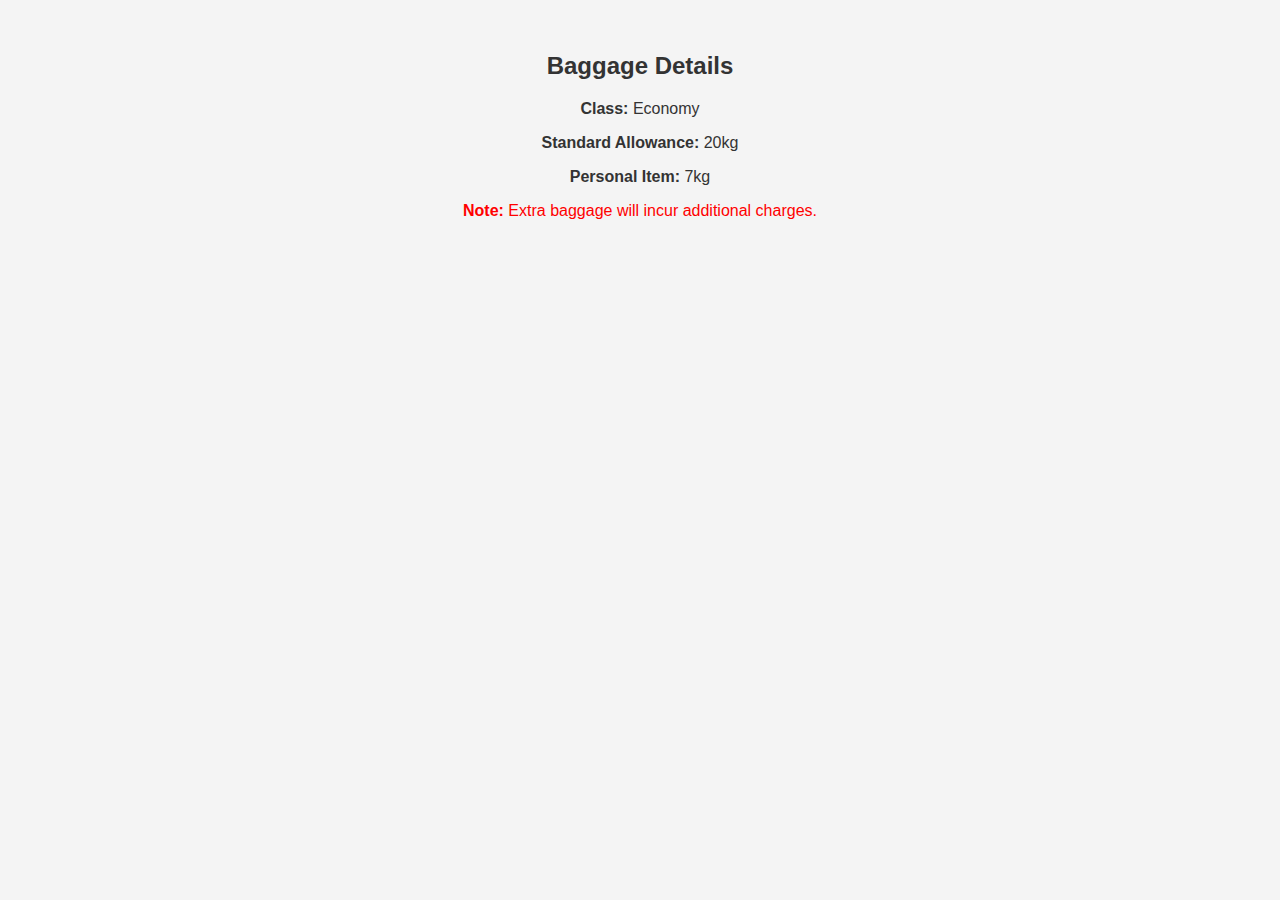
<file: baggagedetails.html>
<!-- baggagedetails.html -->
<!-- <!DOCTYPE html>
<html lang="en">
<head>
  <meta charset="UTF-8" />
  <meta name="viewport" content="width=device-width, initial-scale=1.0" />
  <title>Baggage Details</title>
  <link rel="stylesheet" href="styles.css" />
</head>
<body>
  <h1>Baggage Details</h1>
  <p>Class: Economy</p>
  <p>Standard Allowance: 20kg</p>
  <p>Personal Item: 7kg</p>
  <p style="color:red">Extra baggage will incur additional charges.</p>
</body>
</html> -->


<!DOCTYPE html>
<html lang="en">
<head>
  <meta charset="UTF-8" />
  <meta name="viewport" content="width=device-width, initial-scale=1.0" />
  <title>Baggage Details</title>
  <link rel="stylesheet" href="styles.css" />
</head>
<body>
<main>
  <div class="module-form">
    <h2>Baggage Details</h2>
    <p><strong>Class:</strong> Economy</p>
    <p><strong>Standard Allowance:</strong> 20kg</p>
    <p><strong>Personal Item:</strong> 7kg</p>
    <p style="color:red"><strong>Note:</strong> Extra baggage will incur additional charges.</p>
  </div>
</main>
</body>
</html>
</file>
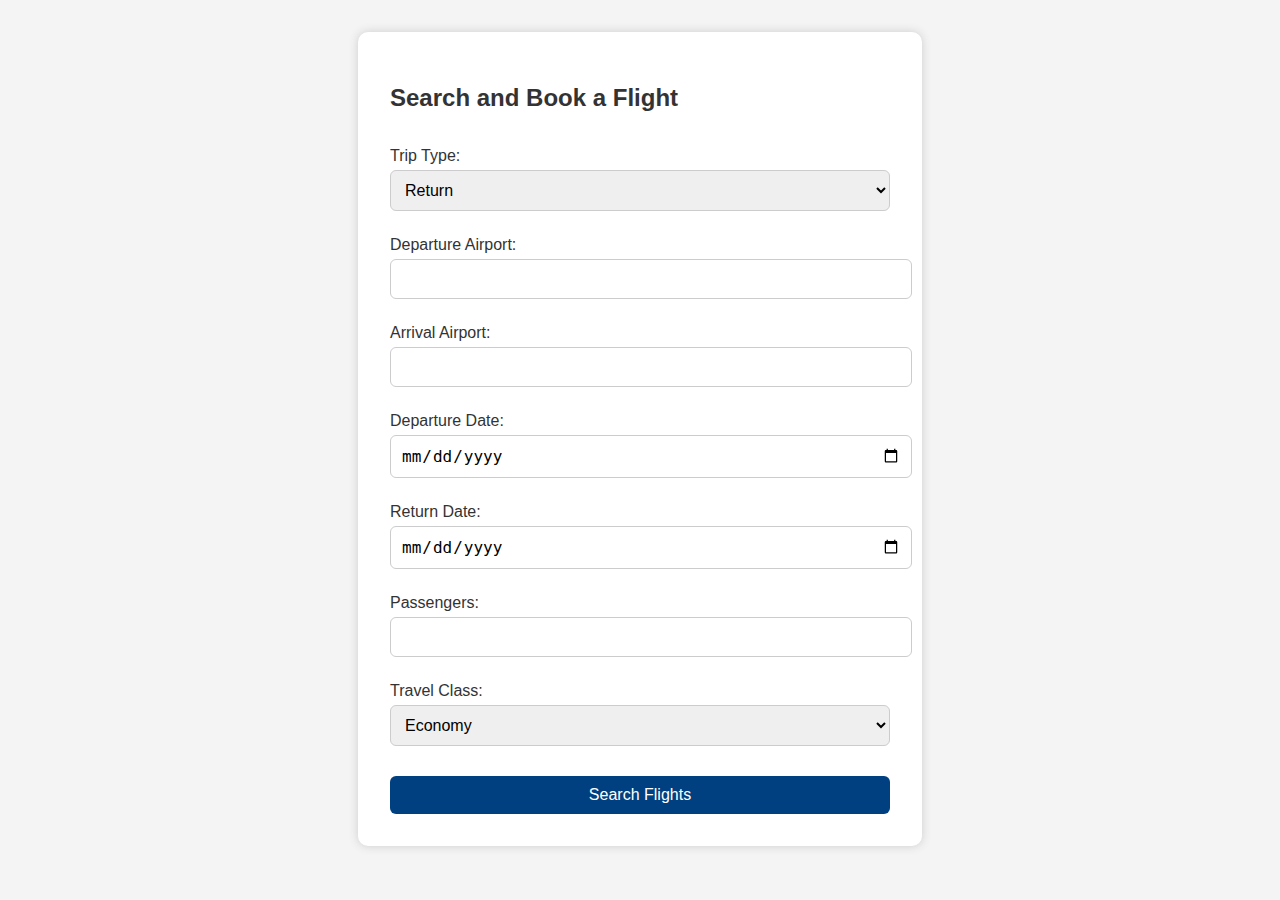
<file: book.html>
<!-- book.html -->
<!DOCTYPE html>
<html lang="en">
<head>
  <meta charset="UTF-8">
  <title>Book a Flight</title>
  <link rel="stylesheet" href="styles.css">
</head>
<body>
  <form class="form">
    <h2>Search and Book a Flight</h2>

    <label>Trip Type:
      <select>
        <option>Return</option>
        <option>One Way</option>
        <option>Multi-City</option>
      </select>
    </label>

    <label>Departure Airport:<input type="text" required></label>
    <label>Arrival Airport:<input type="text" required></label>
    <label>Departure Date:<input type="date" required></label>
    <label>Return Date:<input type="date"></label>
    <label>Passengers:<input type="number" required></label>
    <label>Travel Class:
      <select>
        <option>Economy</option>
        <option>Business</option>
      </select>
    </label>

    <button type="submit">Search Flights</button>
  </form>
</body>
</html>
</file>
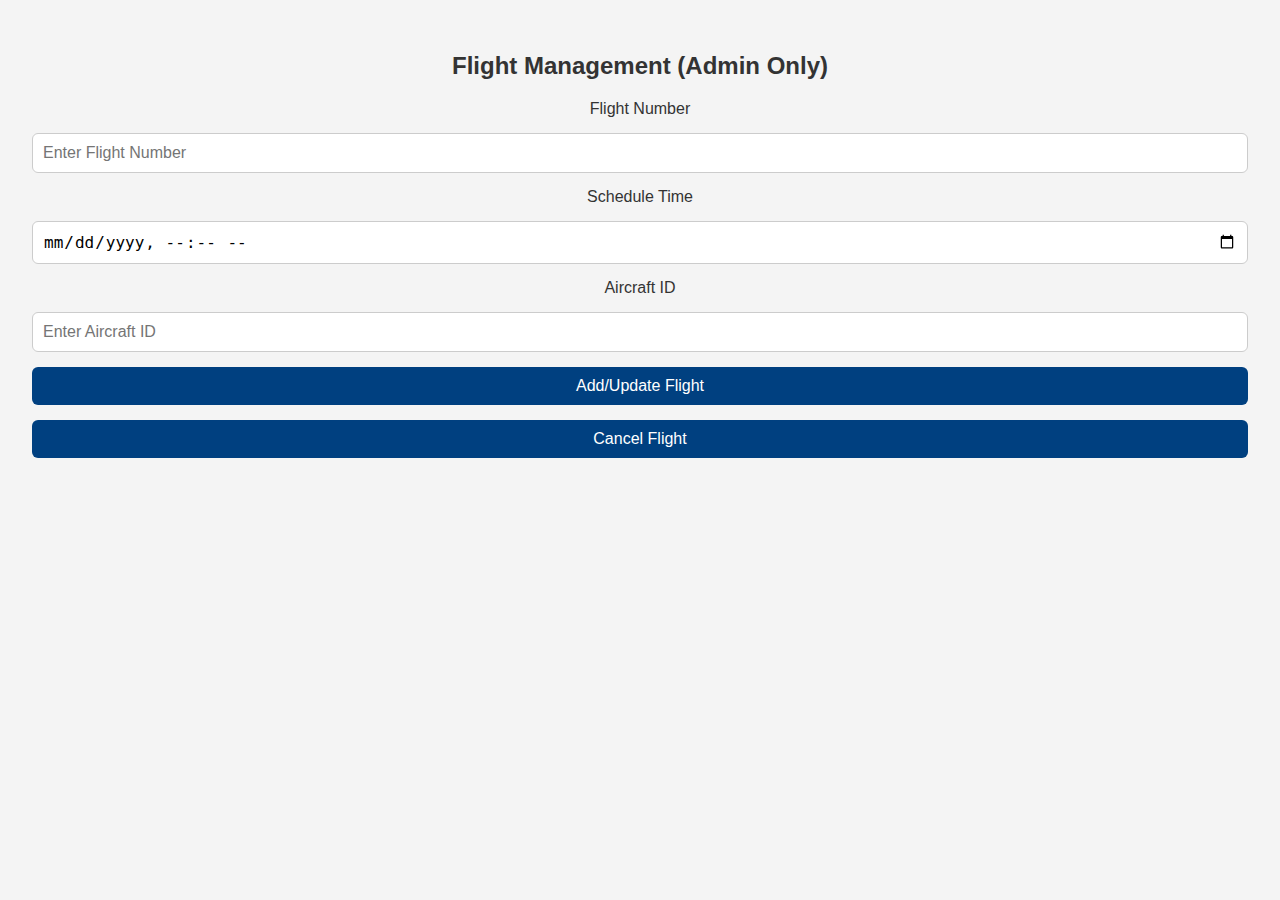
<file: flightmanagement.html>
<!-- flightmanagement.html -->
<!-- <!DOCTYPE html>
<html lang="en">
<head>
  <meta charset="UTF-8" />
  <meta name="viewport" content="width=device-width, initial-scale=1.0" />
  <title>Flight Management</title>
  <link rel="stylesheet" href="styles.css" />
</head>
<body>
  <h1>Flight Management (Admin Only)</h1>
  <form>
    <input type="text" placeholder="Flight Number" required />
    <input type="datetime-local" placeholder="Schedule Time" required />
    <input type="text" placeholder="Aircraft ID" required />
    <button>Add/Update Flight</button>
    <button>Cancel Flight</button>
  </form>
</body>
</html> -->

<!DOCTYPE html>
<html lang="en">
<head>
  <meta charset="UTF-8" />
  <meta name="viewport" content="width=device-width, initial-scale=1.0" />
  <title>Flight Management</title>
  <link rel="stylesheet" href="styles.css" />
</head>
<body>
<main>
  <div class="module-form">
    <h2>Flight Management (Admin Only)</h2>
    <form>
      <label for="flight-number">Flight Number</label>
      <input type="text" id="flight-number" placeholder="Enter Flight Number" required />

      <label for="schedule-time">Schedule Time</label>
      <input type="datetime-local" id="schedule-time" required />

      <label for="aircraft-id">Aircraft ID</label>
      <input type="text" id="aircraft-id" placeholder="Enter Aircraft ID" required />

      <button type="submit">Add/Update Flight</button>
      <button type="button">Cancel Flight</button>
    </form>
  </div>
</main>
</body>
</html>
</file>
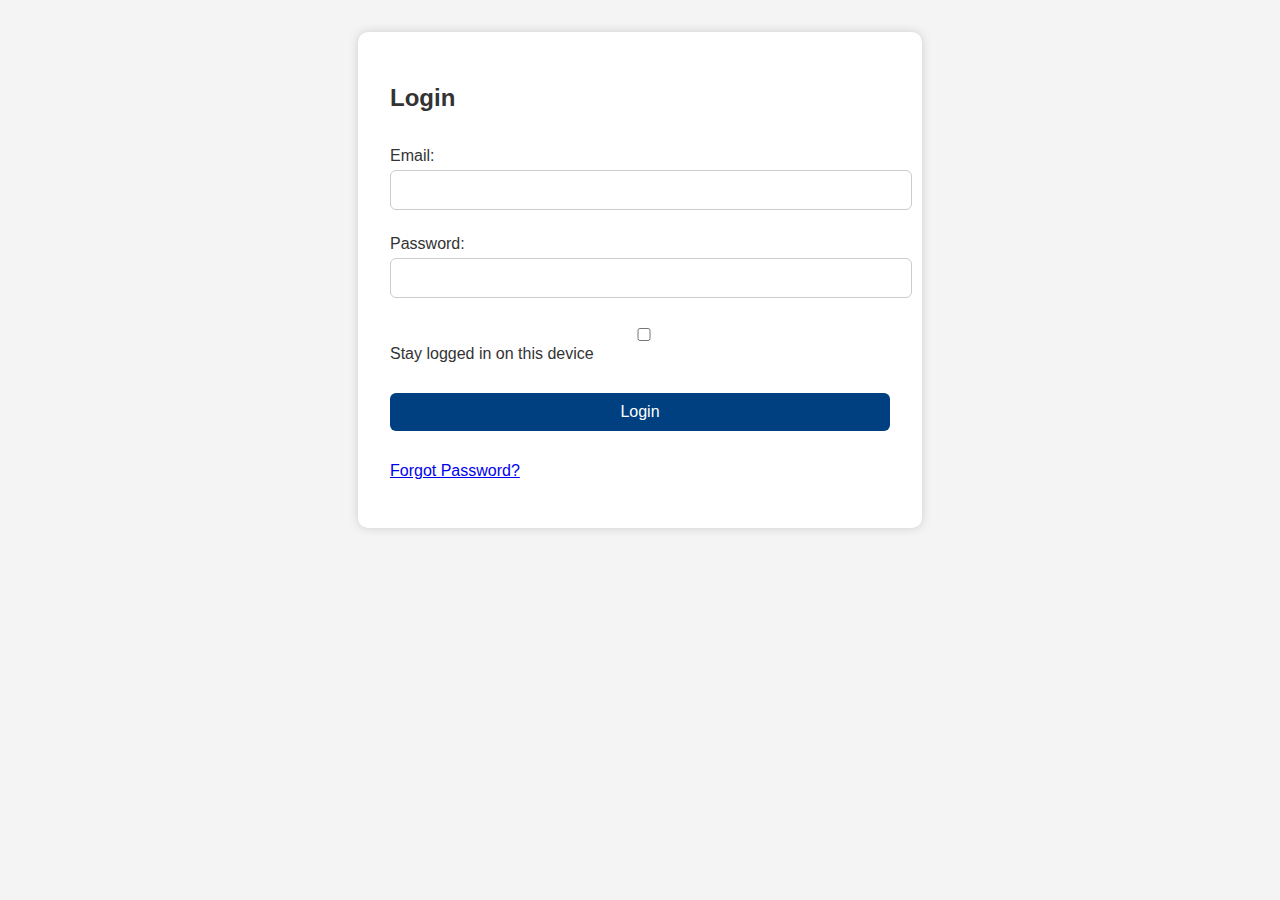
<file: login.html>
<!-- login.html -->
<!DOCTYPE html>
<html lang="en">
<head>
  <meta charset="UTF-8">
  <title>Login</title>
  <link rel="stylesheet" href="styles.css">
</head>
<body>
  <form class="form">
    <h2>Login</h2>

    <label>Email:<input type="email" required></label>
    <label>Password:<input type="password" required></label>
    <label><input type="checkbox"> Stay logged in on this device</label>
    <button type="submit">Login</button>
    <p><a href="#">Forgot Password?</a></p>
  </form>
</body>
</html>
</file>
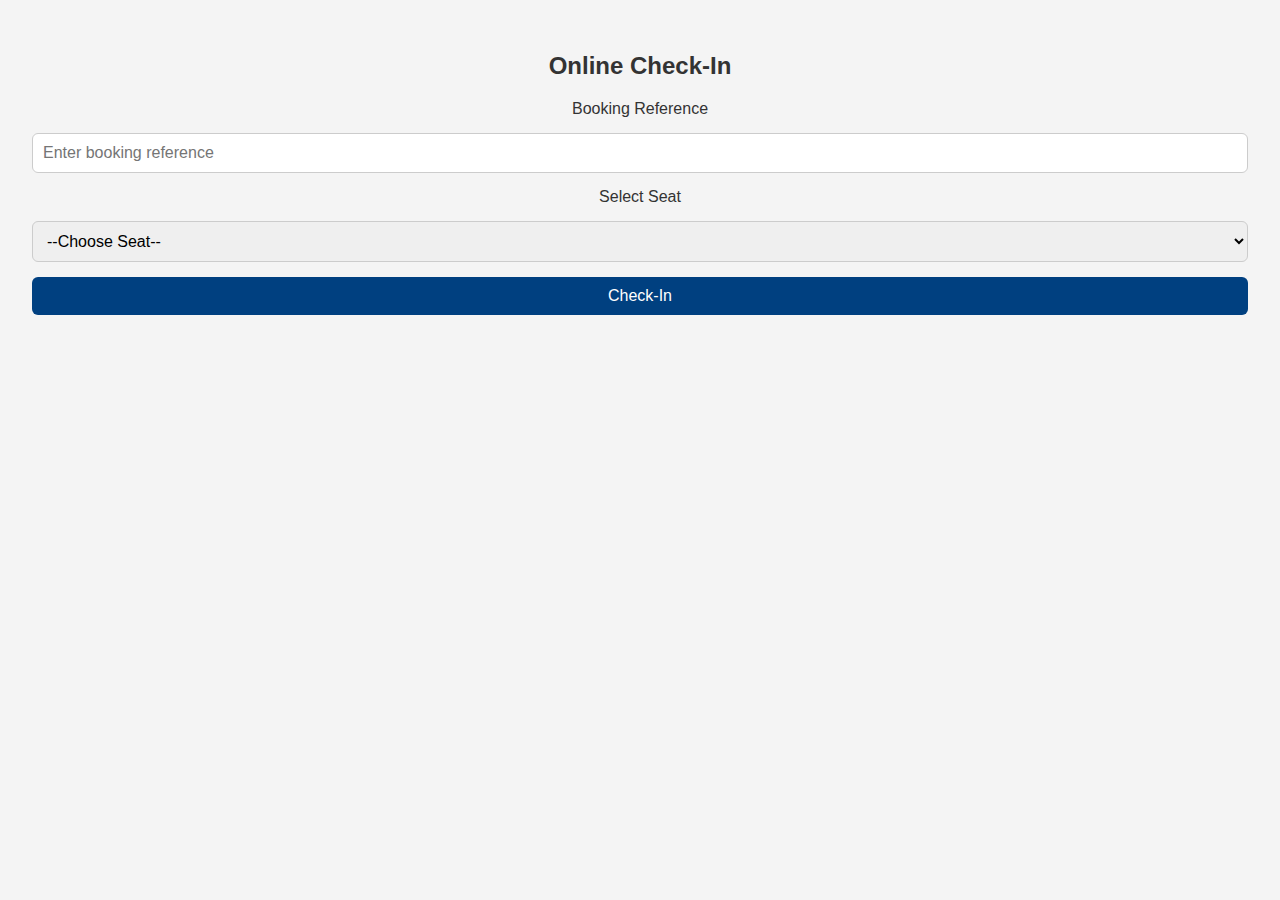
<file: onlinecheckin.html>
<!-- onlinecheckin.html -->
<!-- <!DOCTYPE html>
<html lang="en">
<head>
  <meta charset="UTF-8" />
  <meta name="viewport" content="width=device-width, initial-scale=1.0" />
  <title>Online Check-In</title>
  <link rel="stylesheet" href="styles.css" />
</head>
<body>
  <h1>Online Check-In</h1>
  <form>
    <label>Booking Reference:</label><br />
    <input type="text" required /><br /><br />

    <label>Select Seat:</label><br />
    <select required>
      <option value="">--Choose Seat--</option>
      <option>Window</option>
      <option>Aisle</option>
      <option>Middle</option>
    </select><br /><br />

    <button type="submit">Check-In</button>
  </form>
  <div id="boardingPass" style="display:none">
    <h2>Check-In Complete</h2>
    <p>Your e-boarding pass is ready.</p>
    <button>Download Boarding Pass</button>
  </div>
</body>
</html> -->

<!DOCTYPE html>
<html lang="en">
<head>
  <meta charset="UTF-8" />
  <meta name="viewport" content="width=device-width, initial-scale=1.0" />
  <title>Online Check-In</title>
  <link rel="stylesheet" href="styles.css" />
</head>
<body>
<main>
  <div class="module-form">
    <h2>Online Check-In</h2>
    <form action="#">
      <label for="booking-ref">Booking Reference</label>
      <input type="text" id="booking-ref" name="booking-ref" placeholder="Enter booking reference" required />

      <label for="seat">Select Seat</label>
      <select id="seat" name="seat" required>
        <option value="">--Choose Seat--</option>
        <option value="window">Window</option>
        <option value="aisle">Aisle</option>
        <option value="middle">Middle</option>
      </select>

      <button type="submit">Check-In</button>
    </form>

    <div id="boardingPass" style="display:none; margin-top: 20px;">
      <h3>Check-In Complete</h3>
      <p>Your e-boarding pass is ready.</p>
      <button>Download Boarding Pass</button>
    </div>
  </div>
</main>
</body>
</html>
</file>
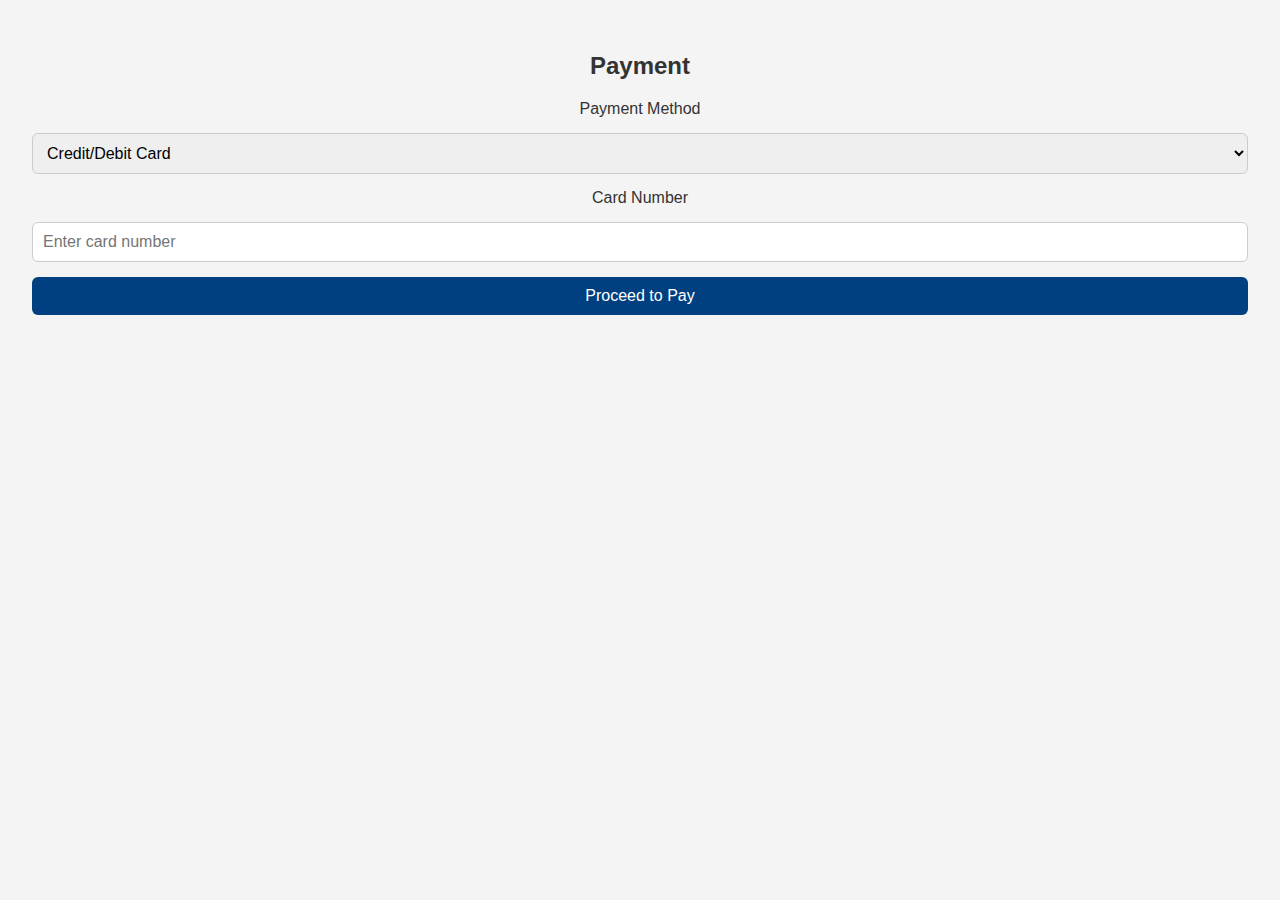
<file: payment.html>
<!-- payment.html -->
<!DOCTYPE html>
<html lang="en">
<head>
  <meta charset="UTF-8" />
  <meta name="viewport" content="width=device-width, initial-scale=1.0" />
  <title>Payment</title>
  <link rel="stylesheet" href="styles.css" />
</head>
<body>
<main>
  <div class="module-form">
    <h2>Payment</h2>
    <form action="#">
      <label for="method">Payment Method</label>
      <select id="method" name="method">
        <option value="card">Credit/Debit Card</option>
        <option value="bank">Bank Transfer</option>
        <option value="wallet">Mobile Wallet</option>
      </select>

      <label for="card-number">Card Number</label>
      <input type="text" id="card-number" name="card-number" placeholder="Enter card number">

      <button type="submit">Proceed to Pay</button>
    </form>
  </div>
</main>


  <!-- <h1>Payment</h1>
  <form id="paymentForm">
    <label>Payment Method:</label><br />
    <select required>
      <option value="">--Select--</option>
      <option value="card">Card</option>
      <option value="bank">Bank Transfer</option>
      <option value="wallet">Mobile Wallet</option>
    </select><br /><br />

    <label>Card/Account Number:</label><br />
    <input type="text" required /><br /><br />

    <label>Expiry Date:</label><br />
    <input type="month" required /><br /><br />

    <label>CVV/Code:</label><br />
    <input type="password" required /><br /><br />

    <button type="submit">Pay Now</button>
    <button type="button">Hold My Fare</button>
  </form>

  <div id="confirmation" style="display:none;">
    <h2>Booking Confirmed</h2>
    <p>Reference Number: <strong>#ABC123</strong></p>
    <button>Download E-ticket</button>
  </div> -->
</body>
</html>
</file>
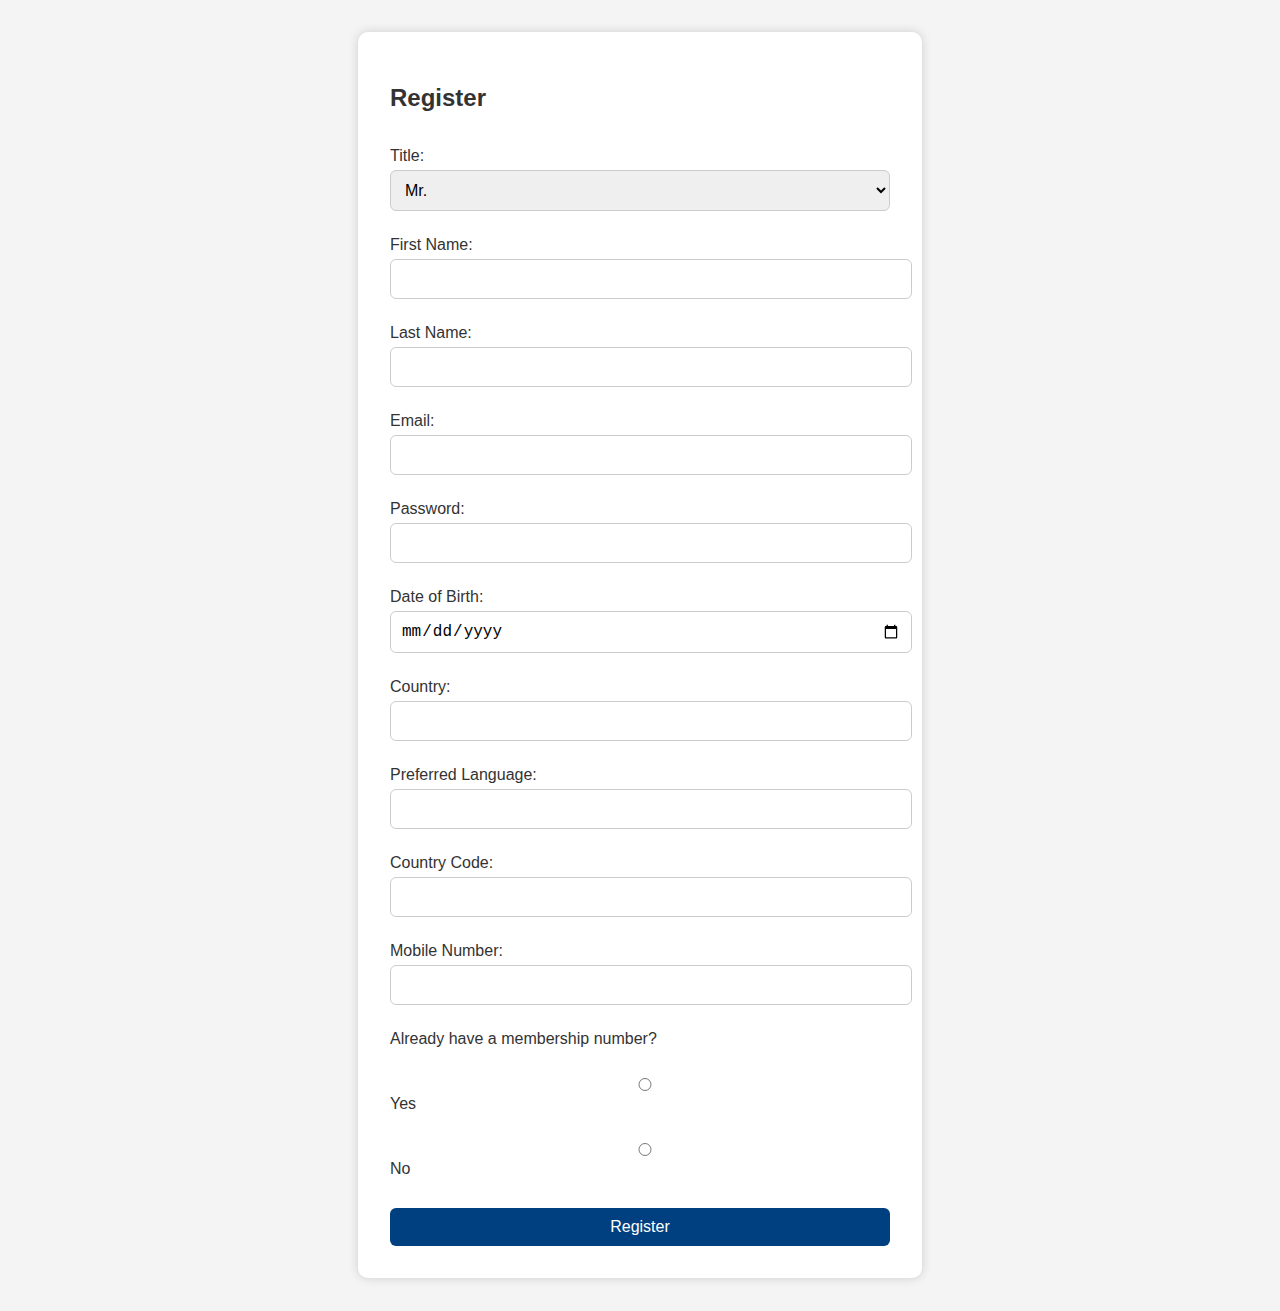
<file: register.html>
<!-- register.html -->
<!DOCTYPE html>
<html lang="en">
<head>
  <meta charset="UTF-8">
  <title>Register</title>
  <link rel="stylesheet" href="styles.css">
</head>
<body>
  <form class="form">
    <h2>Register</h2>

    <label>Title:
      <select required>
        <option>Mr.</option>
        <option>Ms.</option>
        <option>Mrs.</option>
      </select>
    </label>

    <label>First Name:<input type="text" required></label>
    <label>Last Name:<input type="text" required></label>
    <label>Email:<input type="email" required></label>
    <label>Password:<input type="password" required></label>
    <label>Date of Birth:<input type="date" required></label>
    <label>Country:<input type="text" required></label>
    <label>Preferred Language:<input type="text"></label>
    <label>Country Code:<input type="text"></label>
    <label>Mobile Number:<input type="tel" required></label>

    <label>Already have a membership number?</label>
    <label><input type="radio" name="member" value="yes"> Yes</label>
    <label><input type="radio" name="member" value="no"> No</label>

    <button type="submit">Register</button>
  </form>
</body>
</html>
</file>
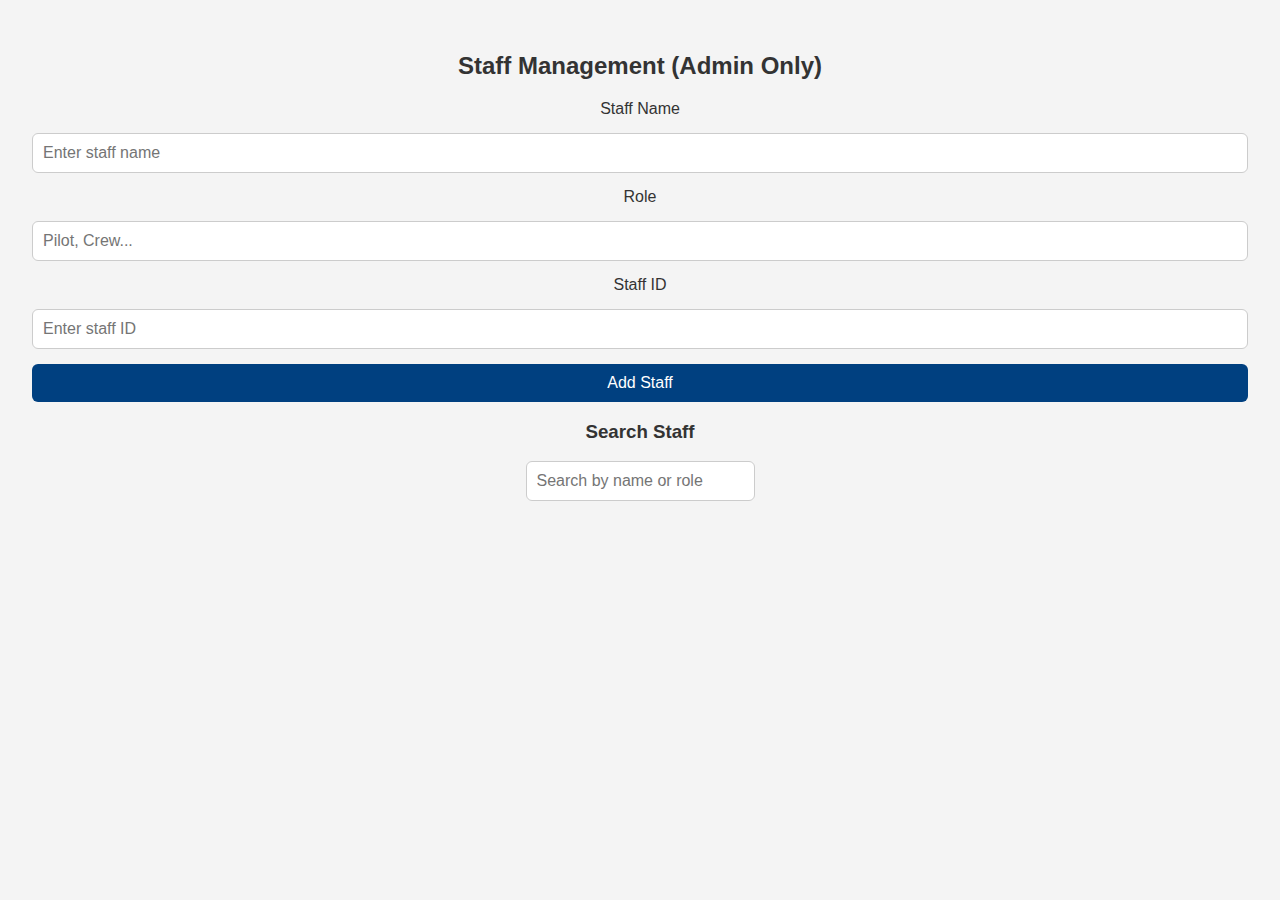
<file: staffmanagement.html>
<!-- staffmanagement.html -->
<!-- <!DOCTYPE html>
<html lang="en">
<head>
  <meta charset="UTF-8" />
  <meta name="viewport" content="width=device-width, initial-scale=1.0" />
  <title>Staff Management</title>
  <link rel="stylesheet" href="styles.css" />
</head>
<body>
  <h1>Staff Management (Admin Only)</h1>
  <form>
    <input type="text" placeholder="Staff Name" required />
    <input type="text" placeholder="Role (Pilot, Crew...)" required />
    <input type="text" placeholder="Staff ID" required />
    <button>Add Staff</button>
  </form>
  <h3>Search Staff:</h3>
  <input type="text" placeholder="Search by name or role" />
</body>
</html> -->

<!DOCTYPE html>
<html lang="en">
<head>
  <meta charset="UTF-8" />
  <meta name="viewport" content="width=device-width, initial-scale=1.0" />
  <title>Staff Management</title>
  <link rel="stylesheet" href="styles.css" />
</head>
<body>
<main>
  <div class="module-form">
    <h2>Staff Management (Admin Only)</h2>
    <form action="#">
      <label for="staff-name">Staff Name</label>
      <input type="text" id="staff-name" name="staff-name" placeholder="Enter staff name" required />

      <label for="staff-role">Role</label>
      <input type="text" id="staff-role" name="staff-role" placeholder="Pilot, Crew..." required />

      <label for="staff-id">Staff ID</label>
      <input type="text" id="staff-id" name="staff-id" placeholder="Enter staff ID" required />

      <button type="submit">Add Staff</button>
    </form>

    <h3>Search Staff</h3>
    <input type="text" placeholder="Search by name or role" />
  </div>
</main>
</body>
</html>
</file>
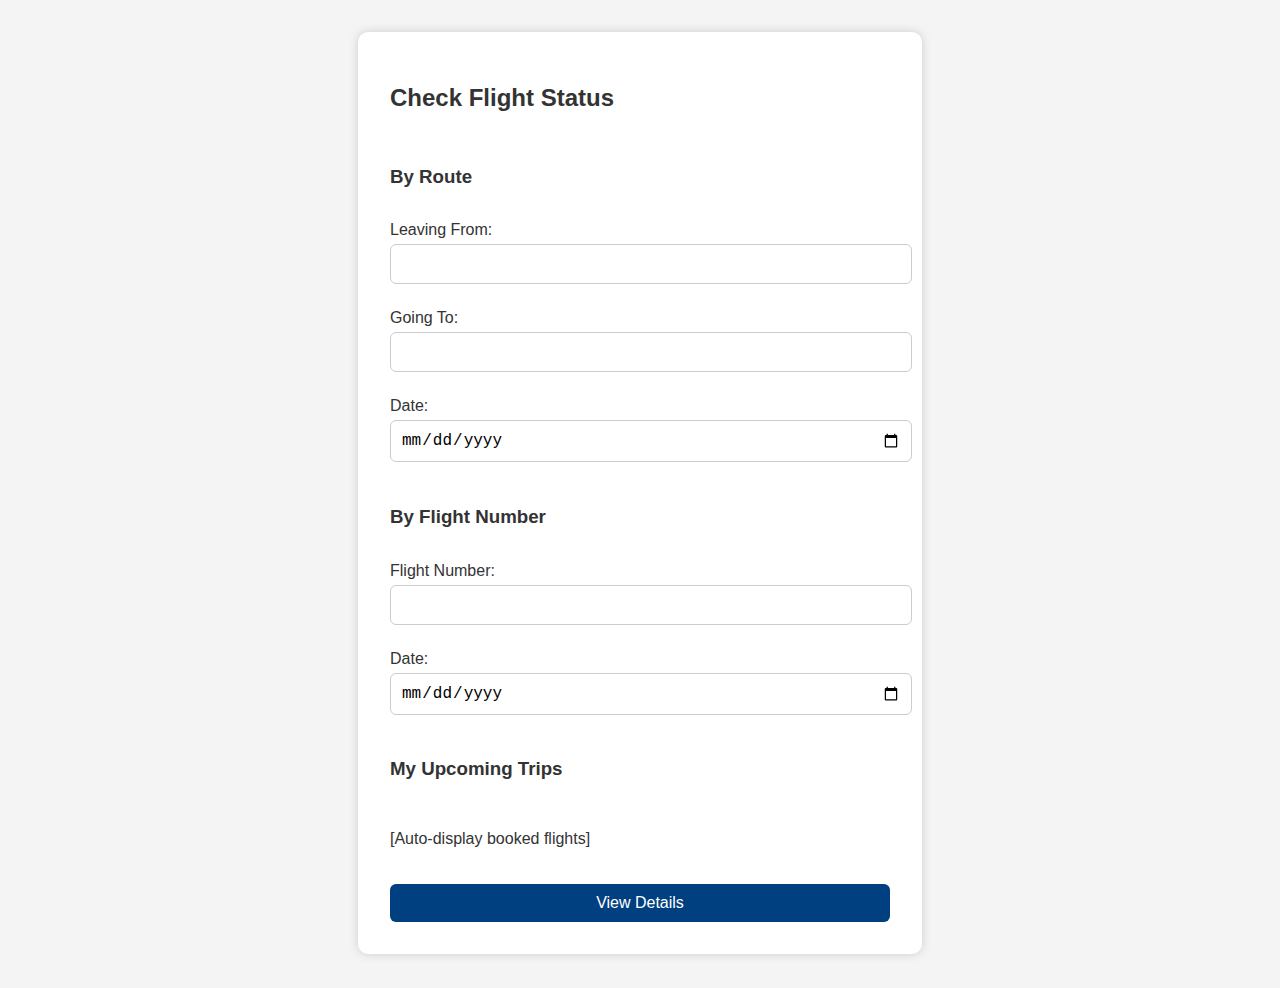
<file: status.html>
<!-- status.html -->
<!DOCTYPE html>
<html lang="en">
<head>
  <meta charset="UTF-8">
  <title>Flight Status</title>
  <link rel="stylesheet" href="styles.css">
</head>
<body>
  <form class="form">
    <h2>Check Flight Status</h2>

    <h3>By Route</h3>
    <label>Leaving From:<input type="text"></label>
    <label>Going To:<input type="text"></label>
    <label>Date:<input type="date"></label>

    <h3>By Flight Number</h3>
    <label>Flight Number:<input type="text"></label>
    <label>Date:<input type="date"></label>

    <h3>My Upcoming Trips</h3>
    <p>[Auto-display booked flights]</p>

    <button type="submit">View Details</button>
  </form>
</body>
</html>
</file>
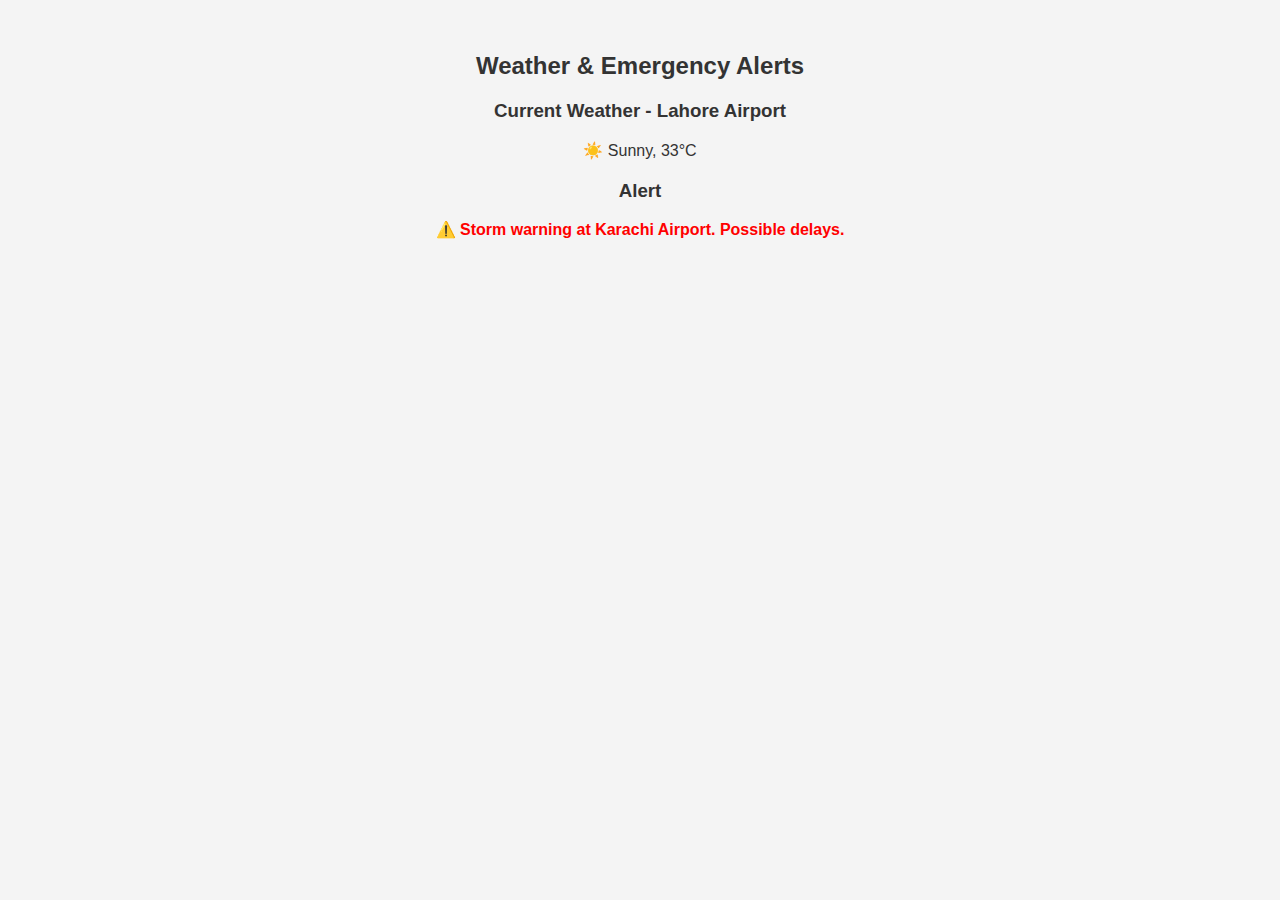
<file: weatherandemergencyalerts.html>
<!-- weatherandemergencyalerts.html -->
<!-- <!DOCTYPE html>
<html lang="en">
<head>
  <meta charset="UTF-8" />
  <meta name="viewport" content="width=device-width, initial-scale=1.0" />
  <title>Weather & Emergency Alerts</title>
  <link rel="stylesheet" href="styles.css" />
</head>
<body>
  <h1>Weather & Emergency Alerts</h1>
  <div>
    <h3>Current Weather - Lahore Airport</h3>
    <p>Sunny, 33°C</p>
    <h3>Alert</h3>
    <p style="color:red">Storm warning at Karachi Airport. Possible delays.</p>
  </div>
</body>
</html> -->

<!DOCTYPE html>
<html lang="en">
<head>
  <meta charset="UTF-8" />
  <meta name="viewport" content="width=device-width, initial-scale=1.0" />
  <title>Weather & Emergency Alerts</title>
  <link rel="stylesheet" href="styles.css" />
</head>
<body>
<main>
  <div class="module-form">
    <h2>Weather & Emergency Alerts</h2>

    <div>
      <h3>Current Weather - Lahore Airport</h3>
      <p>☀️ Sunny, 33°C</p>

      <h3 style="margin-top: 20px;">Alert</h3>
      <p style="color: red; font-weight: bold;">⚠️ Storm warning at Karachi Airport. Possible delays.</p>
    </div>
  </div>
</main>
</body>
</html>
</file>
<file: styles.css>
body {
  font-family: Arial, sans-serif;
  margin: 0;
  padding: 0;
  background: #f1f4f9;
  color: #333;
}

header {
  background: #00539C;
  color: white;
  padding: 20px 0;
  text-align: center;
}

nav ul {
  list-style: none;
  padding: 0;
  display: flex;
  justify-content: center;
  gap: 25px;
  margin-top: 10px;
}

nav ul li a {
  color: white;
  text-decoration: none;
  font-weight: bold;
}

main {
  padding: 30px;
  display: grid;
  grid-template-columns: repeat(auto-fit, minmax(300px, 1fr));
  gap: 30px;
}


.card {
  background: white;
  padding: 25px;
  border-radius: 12px;
  box-shadow: 0 4px 8px rgba(0, 0, 0, 0.1);
}

.card h2 {
  margin-top: 0;
}


form {
  display: flex;
  flex-direction: column;
  gap: 15px;
}

input, select, textarea, button {
  padding: 10px;
  font-size: 1rem;
  border: 1px solid #ccc;
  border-radius: 6px;
}

button {
  background-color: #007ACC;
  color: white;
  border: none;
  cursor: pointer;
  transition: background-color 0.3s ease;
}

button:hover {
  background-color: #005a99;
}

footer {
  text-align: center;
  padding: 20px;
  background: #00539C;
  color: white;
}

/* styles.css */
body {
  font-family: Arial, sans-serif;
  margin: 0;
  background: #f4f4f4;
}

header, footer {
  background: #5e5851;
  color: white;
  padding: 1.9rem;
  text-align: center;
}

nav a {
  margin: 0 10px;
  color: white;
  text-decoration: none;
}

main {
  padding: 2rem;
  text-align: center;
}

.form {
  background: white;
  padding: 2rem;
  max-width: 500px;
  margin: 2rem auto;
  border-radius: 10px;
  box-shadow: 0 0 10px #ccc;
}

.form label {
  display: block;
  margin-bottom: 10px;
}

.form input,
.form select,
.form button {
  width: 100%;
  padding: 10px;
  margin-top: 5px;
}

button {
  background-color: #004080;
  color: white;
  border: none;
  cursor: pointer;
}

button:hover {
  background-color: #003366;
}

.hero {
  position: relative;
  text-align: center;
  color: white;
}

.banner {
  width: 100%;
  height: auto;
  border-bottom: 4px solid #004080;
}

.hero-text {
  position: absolute;
  top: 40%;
  left: 50%;
  transform: translate(-50%, -50%);
  background: rgba(0, 0, 0, 0.5);
  padding: 1rem 2rem;
  border-radius: 10px;
}

.icon {
  width: 20px;
  vertical-align: middle;
  margin-right: 5px;
}

.features {
  display: flex;
  flex-wrap: wrap;
  justify-content: center;
  gap: 2rem;
  padding: 2rem;
  background-color: #e8f0fe;
}

.feature-card {
  background: white;
  padding: 1rem;
  border-radius: 10px;
  width: 250px;
  text-align: center;
  box-shadow: 0 0 8px rgba(0,0,0,0.1);
}

.feature-card img {
  width: 80px;
  height: 80px;
  margin-bottom: 10px;
} 

footer {
  background-color: #004080;
  color: white;
  text-align: center;
  padding: 1.2rem;
  margin-top: 2rem;
}


/* body {
  font-family: Arial, sans-serif;
  margin: 0;
  background: #f4f4f4;
}

header, footer {
  background: #5e5851;
  color: white;
  padding: 1.9rem;
  text-align: center;
}

nav a {
  margin: 0 10px;
  color: white;
  text-decoration: none;
}

main {
  padding: 2rem;
  text-align: center;
}


.module-form {
  background: white;
  padding: 2rem;
  max-width: 600px;
  margin: 3rem auto;
  border-radius: 10px;
  box-shadow: 0 0 10px #ccc;
  text-align: left;
}

.module-form h2 {
  text-align: center;
  margin-bottom: 1rem;
  color: #004080;
}

.module-form label {
  display: block;
  margin: 15px 0 5px;
  font-weight: bold;
}

.module-form input,
.module-form select,
.module-form textarea,
.module-form button {
  width: 100%;
  padding: 10px;
  margin-top: 5px;
  border: 1px solid #ccc;
  border-radius: 5px;
  box-sizing: border-box;
}

.module-form textarea {
  resize: vertical;
  min-height: 80px;
}

button {
  background-color: #004080;
  color: white;
  border: none;
  cursor: pointer;
  margin-top: 1rem;
}

button:hover {
  background-color: #003366;
}

.hero {
  position: relative;
  text-align: center;
  color: white;
}

.banner {
  width: 100%;
  height: auto;
  border-bottom: 4px solid #004080;
}

.hero-text {
  position: absolute;
  top: 40%;
  left: 50%;
  transform: translate(-50%, -50%);
  background: rgba(0, 0, 0, 0.5);
  padding: 1rem 2rem;
  border-radius: 10px;
}

.icon {
  width: 20px;
  vertical-align: middle;
  margin-right: 5px;
}

.features {
  display: flex;
  flex-wrap: wrap;
  justify-content: center;
  gap: 2rem;
  padding: 2rem;
  background-color: #e8f0fe;
}

.feature-card {
  background: white;
  padding: 1rem;
  border-radius: 10px;
  width: 250px;
  text-align: center;
  box-shadow: 0 0 8px rgba(0,0,0,0.1);
}

.feature-card img {
  width: 80px;
  height: 80px;
  margin-bottom: 10px;
}

footer {
  background-color: #004080;
  color: white;
  text-align: center;
  padding: 1.2rem;
  margin-top: 2rem;
}
final */



/* Reset basic styling*/
/*  {
  margin: 0;
  padding: 0;
  box-sizing: border-box;
}

body {
  font-family: 'Segoe UI', Tahoma, Geneva, Verdana, sans-serif;
  background-color: #f4f9fc;
  color: #333;
}


header {
  background-color: #004080;
  color: white;
  padding: 1rem;
  text-align: center;
}

nav ul {
  list-style: none;
  display: flex;
  justify-content: center;
  gap: 2rem;
  background-color: #0066cc;
  padding: 1rem 0;
}

nav ul li a {
  color: white;
  text-decoration: none;
  font-weight: bold;
  transition: color 0.3s ease;
}

nav ul li a:hover {
  color: #ffd700;
}


.card {
  background-color: white;
  max-width: 600px;
  margin: 2rem auto;
  padding: 2rem;
  border-radius: 10px;
  box-shadow: 0 4px 10px rgba(0, 0, 0, 0.1);
}

.card h2 {
  margin-bottom: 1rem;
  color: #004080;
}

form label {
  display: block;
  margin-bottom: 1rem;
  font-weight: bold;
}

form input,
form select,
form textarea {
  width: 100%;
  padding: 0.6rem;
  margin-top: 0.3rem;
  border-radius: 5px;
  border: 1px solid #ccc;
}

button {
  margin-top: 1rem;
  padding: 0.7rem 1.5rem;
  background-color: #004080;
  color: white;
  border: none;
  border-radius: 5px;
  cursor: pointer;
  font-weight: bold;
  transition: background-color 0.3s ease;
}

button:hover {
  background-color: #0059b3;
}


.gallery {
  display: flex;
  flex-wrap: wrap;
  justify-content: center;
  gap: 1.5rem;
  padding: 2rem;
  background-color: #eaf4ff;
}

.gallery img {
  width: 300px;
  height: 200px;
  object-fit: cover;
  border-radius: 10px;
  box-shadow: 0 2px 10px rgba(0,0,0,0.15);
  transition: transform 0.3s ease;
}

.gallery img:hover {
  transform: scale(1.05);
}


footer {
  background-color: #004080;
  color: white;
  text-align: center;
  padding: 1.2rem;
  margin-top: 2rem;
} */
</file>
